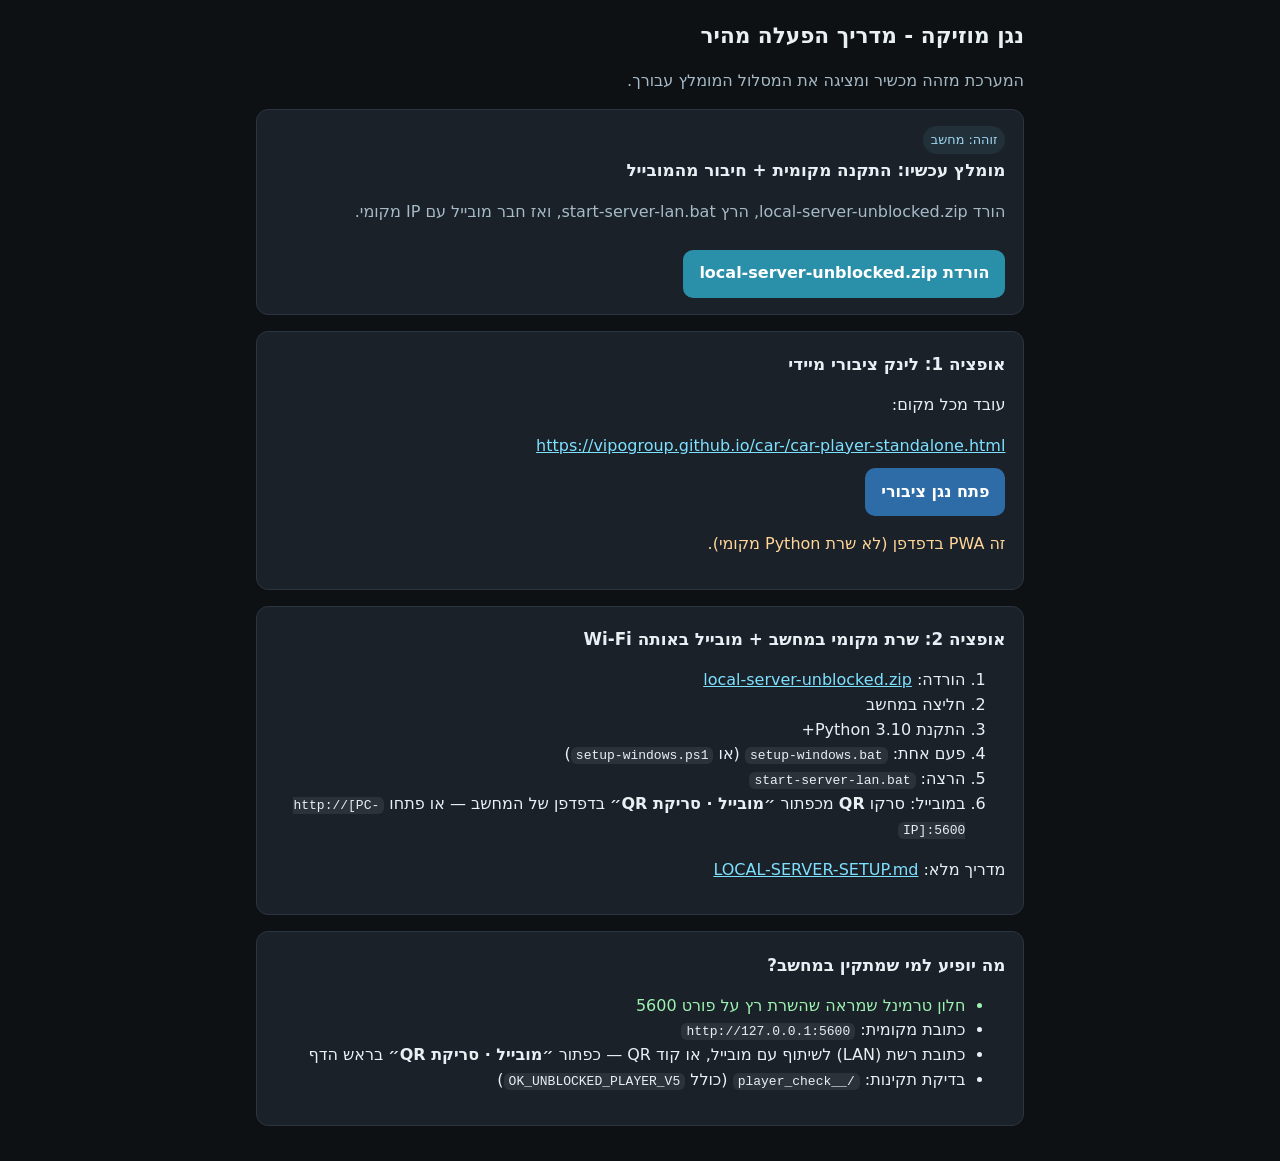
<file: portal.html>
<!DOCTYPE html>
<html lang="he" dir="rtl">
<head>
  <meta charset="utf-8" />
  <meta name="viewport" content="width=device-width, initial-scale=1" />
  <title>נגן מוזיקה - התקנה והפעלה</title>
  <style>
    body{font-family:system-ui,"Segoe UI",sans-serif;background:#0e1114;color:#e8f0f4;margin:0;padding:1.2rem;line-height:1.55}
    main{max-width:48rem;margin:0 auto}
    h1{font-size:1.35rem;margin-top:0}
    h2{font-size:1.05rem;margin:.2rem 0 .6rem}
    a{color:#7ee0ff}
    .box{background:#1a2128;border:1px solid #2a3540;border-radius:12px;padding:1rem 1.1rem;margin:1rem 0}
    .btn{display:inline-block;margin-top:.6rem;padding:.72rem 1rem;background:#2a8fa8;color:#fff;text-decoration:none;border-radius:10px;font-weight:700}
    .btn.alt{background:#2e6ca8}
    .muted{color:#a6bac7}
    .ok{color:#9ef2b1}
    .warn{color:#ffd59a}
    code{background:rgba(255,255,255,.08);padding:1px 5px;border-radius:6px}
    .chip{display:inline-block;padding:4px 8px;border-radius:999px;background:#22303a;color:#9fd7ef;font-size:.8rem}
  </style>
</head>
<body>
  <main>
    <h1>נגן מוזיקה - מדריך הפעלה מהיר</h1>
    <p class="muted">המערכת מזהה מכשיר ומציגה את המסלול המומלץ עבורך.</p>

    <div class="box" id="recommendedBox">
      <span class="chip" id="deviceChip">מזהה מכשיר...</span>
      <h2 id="recommendedTitle">טוען מסלול מומלץ...</h2>
      <p id="recommendedText" class="muted"></p>
      <a id="recommendedBtn" class="btn" href="car-player-standalone.html">פתח</a>
    </div>

    <div class="box">
      <h2>אופציה 1: לינק ציבורי מיידי</h2>
      <p>עובד מכל מקום:</p>
      <a href="https://vipogroup.github.io/car-/car-player-standalone.html">https://vipogroup.github.io/car-/car-player-standalone.html</a><br/>
      <a class="btn alt" href="car-player-standalone.html">פתח נגן ציבורי</a>
      <p class="warn">זה PWA בדפדפן (לא שרת Python מקומי).</p>
    </div>

    <div class="box">
      <h2>אופציה 2: שרת מקומי במחשב + מובייל באותה Wi-Fi</h2>
      <ol>
        <li>הורדה: <a href="https://raw.githubusercontent.com/vipogroup/car-/main/local-server-unblocked.zip">local-server-unblocked.zip</a></li>
        <li>חליצה במחשב</li>
        <li>התקנת Python 3.10+</li>
        <li>פעם אחת: <code>setup-windows.bat</code> (או <code>setup-windows.ps1</code>)</li>
        <li>הרצה: <code>start-server-lan.bat</code></li>
        <li>במובייל: סרקו <strong>QR</strong> מכפתור <strong>״מובייל · סריקת QR״</strong> בדפדפן של המחשב — או פתחו <code>http://[PC-IP]:5600</code></li>
      </ol>
      <p>מדריך מלא: <a href="https://raw.githubusercontent.com/vipogroup/car-/main/LOCAL-SERVER-SETUP.md">LOCAL-SERVER-SETUP.md</a></p>
    </div>

    <div class="box">
      <h2>מה יופיע למי שמתקין במחשב?</h2>
      <ul>
        <li class="ok">חלון טרמינל שמראה שהשרת רץ על פורט 5600</li>
        <li>כתובת מקומית: <code>http://127.0.0.1:5600</code></li>
        <li>כתובת רשת (LAN) לשיתוף עם מובייל, או קוד QR — כפתור <strong>״מובייל · סריקת QR״</strong> בראש הדף</li>
        <li>בדיקת תקינות: <code>/__player_check</code> (כולל <code>OK_UNBLOCKED_PLAYER_V5</code>)</li>
      </ul>
    </div>
  </main>

  <script>
    (function(){
      const isMobile = /Mobi|Android|iPhone|iPad|iPod/i.test(navigator.userAgent);
      const chip = document.getElementById('deviceChip');
      const title = document.getElementById('recommendedTitle');
      const text = document.getElementById('recommendedText');
      const btn = document.getElementById('recommendedBtn');

      if (isMobile) {
        chip.textContent = 'זוהה: מובייל';
        title.textContent = 'מומלץ עכשיו: פתח והתקן למסך הבית';
        text.textContent = 'באנדרואיד: תפריט ⋮ -> התקן/הוסף למסך הבית. באייפון: שיתוף -> הוסף למסך הבית.';
        btn.textContent = 'פתח נגן למובייל';
        btn.href = 'car-player-standalone.html';
      } else {
        chip.textContent = 'זוהה: מחשב';
        title.textContent = 'מומלץ עכשיו: התקנה מקומית + חיבור מהמובייל';
        text.textContent = 'הורד local-server-unblocked.zip, הרץ start-server-lan.bat, ואז חבר מובייל עם IP מקומי.';
        btn.textContent = 'הורדת local-server-unblocked.zip';
        btn.href = 'https://raw.githubusercontent.com/vipogroup/car-/main/local-server-unblocked.zip';
      }
    })();
  </script>
</body>
</html>
</file>
